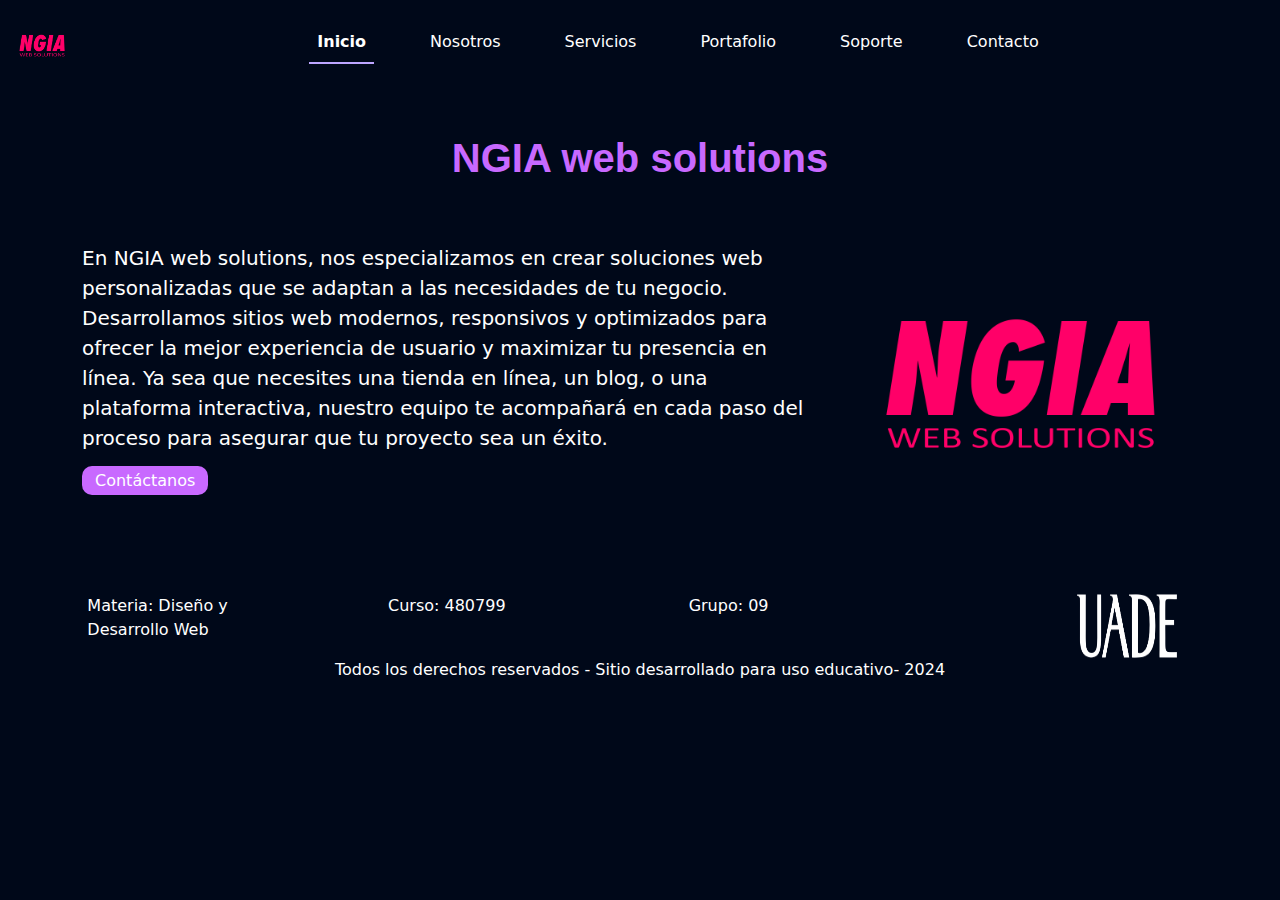
<file: index.html>
<!DOCTYPE html>
<html lang="es">
<head>
    <meta charset="UTF-8">
    <meta name="viewport" content="width=device-width, initial-scale=1.0">
    <title>NGIA web solutions</title>
    <link href="https://cdn.jsdelivr.net/npm/bootstrap@5.3.3/dist/css/bootstrap.min.css" rel="stylesheet" integrity="sha384-QWTKZyjpPEjISv5WaRU9OFeRpok6YctnYmDr5pNlyT2bRjXh0JMhjY6hW+ALEwIH" crossorigin="anonymous">    
    
    <link rel="stylesheet" href="index.css">
</head>
<body>
    <header>
        <nav>
          <nav class="navbar navbar-dark navbar-expand-lg">
            <div class="container-fluid">
              <a class="navbar-brand" href="#">
                <img src="img/web logo.png" alt="" width="60"/>
              </a>
              <button
                class="navbar-toggler"
                type="button"
                data-bs-toggle="collapse"
                data-bs-target="#navbarNavAltMarkup"
                aria-controls="navbarNavAltMarkup"
                aria-expanded="false"
                aria-label="Toggle navigation"
              >
                <span class="navbar-toggler-icon"></span>
              </button>
              <div
                class="collapse navbar-collapse justify-content-center"
                id="navbarNavAltMarkup"
              >
                <div class="navbar-nav column-gap-5">
                  <a class="nav-link active text-white" href="index.html">Inicio</a>
                  <a class="nav-link text-white" href="pages/nosotros.html">Nosotros</a>
                  <a class="nav-link text-white" href="pages/servicios.html">Servicios</a>
                  <a class="nav-link text-white" href="pages/portafolio.html">Portafolio</a>
                  <a class="nav-link text-white" href="pages/soporte.html">Soporte</a>
                  <a class="nav-link text-white" href="#">Contacto</a>
                </div>
              </div>
            </div>
          </nav>
        </nav>
      </header>
    <main class="container my-5">
      <div class="row">
        <div class="col">
          <h1 class="text-center">NGIA web solutions</h1>
        </div>
      </div>
        <div class="row text-white flex-row-reverse align-items-center">
          <div class="col-md-4">
            <img src="img/web logo.png" alt="NGIA web solutions" class="img-fluid">
        </div>
            <div class="col-md-8">
                <p class="lead ">
                    En <strong>NGIA web solutions</strong>, nos especializamos en crear soluciones web personalizadas que se adaptan a las necesidades de tu negocio. Desarrollamos sitios web modernos, responsivos y optimizados para ofrecer la mejor experiencia de usuario y maximizar tu presencia en línea. Ya sea que necesites una tienda en línea, un blog, o una plataforma interactiva, nuestro equipo te acompañará en cada paso del proceso para asegurar que tu proyecto sea un éxito.
                </p>
                <a href="pages/contacto.html" class="buttonbg text-white">Contáctanos</a>
            </div>
        </div>
    </main>
    <footer class="mt-5">
    <div class="text-white d-flex justify-content-evenly">
      <div class="col-md-2">
        <p>Materia: Diseño y Desarrollo Web</p>
      </div>
      <div  class="col-md-2" >
        <p>Curso: 480799</p>
      </div>
      <div  class="col-md-2">
        <p>Grupo: 09</p>
      </div>
      <div></div>
      <img src="img/logouade.png" alt="uade" width="100" class="me-3">
    </div>
    </div>
    <div class="text-white text-center">
      <p>Todos los derechos reservados - Sitio desarrollado para uso educativo- 2024</p>
    </div>
    </footer>

        <script src="https://cdn.jsdelivr.net/npm/bootstrap@5.3.3/dist/js/bootstrap.bundle.min.js" integrity="sha384-YvpcrYf0tY3lHB60NNkmXc5s9fDVZLESaAA55NDzOxhy9GkcIdslK1eN7N6jIeHz" crossorigin="anonymous"></script>
</body>
</html>
</file>
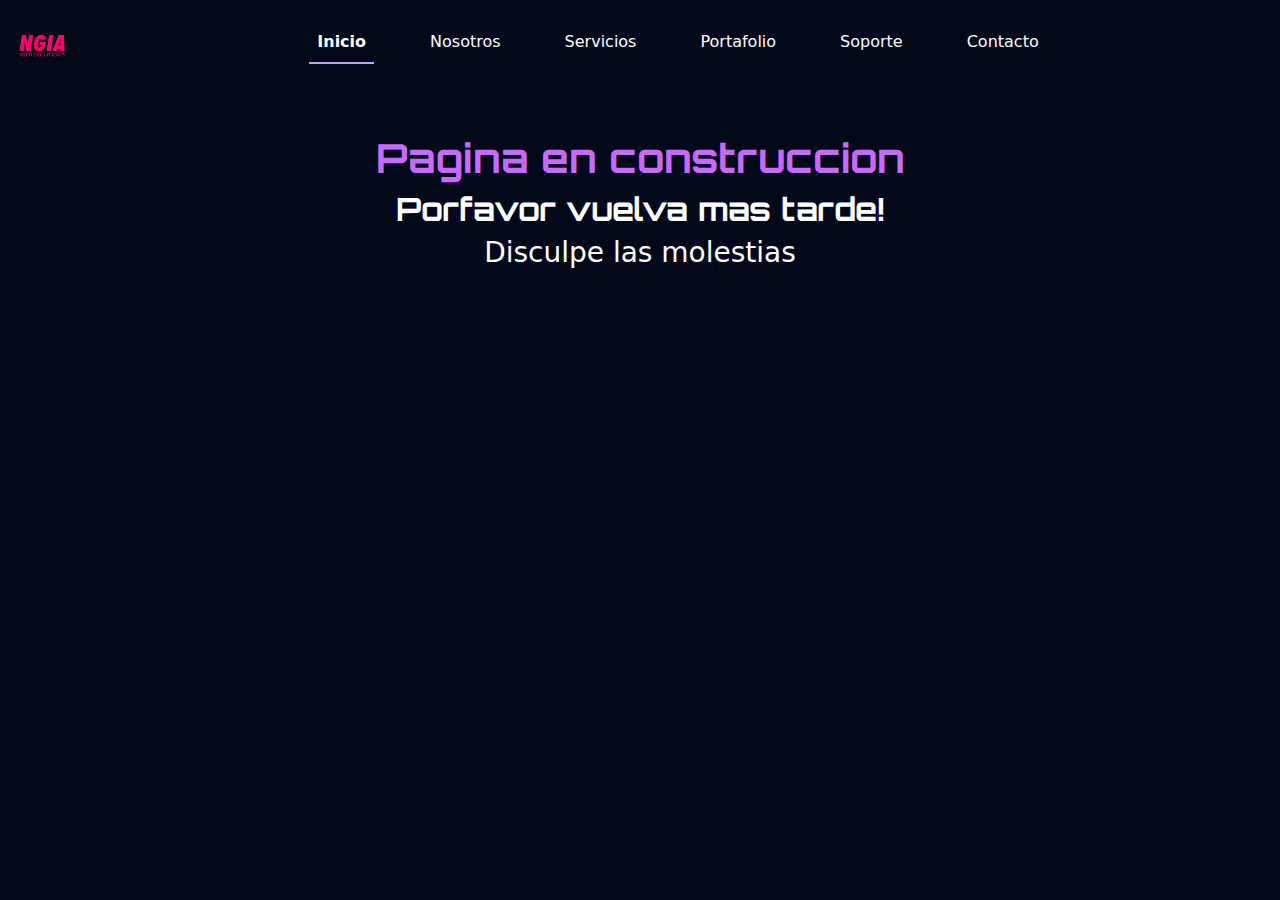
<file: pages/contacto.html>
<!DOCTYPE html>
<html lang="en">
<head>
    <meta charset="UTF-8">
    <meta name="viewport" content="width=device-width, initial-scale=1.0">
    <link
      href="https://cdn.jsdelivr.net/npm/bootstrap@5.3.3/dist/css/bootstrap.min.css"
      rel="stylesheet"
      integrity="sha384-QWTKZyjpPEjISv5WaRU9OFeRpok6YctnYmDr5pNlyT2bRjXh0JMhjY6hW+ALEwIH"
      crossorigin="anonymous"
    />
    <link rel="preconnect" href="https://fonts.googleapis.com">
    <link rel="preconnect" href="https://fonts.gstatic.com" crossorigin>
    <link href="https://fonts.googleapis.com/css2?family=Edu+AU+VIC+WA+NT+Hand:wght@400..700&display=swap" rel="stylesheet">
        <link rel="preconnect" href="https://fonts.googleapis.com">
        <link rel="preconnect" href="https://fonts.gstatic.com" crossorigin>
        <link
            href="https://fonts.googleapis.com/css2?family=Roboto:ital,wght@0,100;0,300;0,400;0,500;0,700;0,900;1,100;1,300;1,400;1,500;1,700;1,900&display=swap"
            rel="stylesheet">
        <link rel="preconnect" href="https://fonts.googleapis.com">
        <link rel="preconnect" href="https://fonts.gstatic.com" crossorigin>
        <link href="https://fonts.googleapis.com/css2?family=Orbitron:wght@400..900&display=swap" rel="stylesheet">
    <title>Contacto</title>
    <link rel="stylesheet" href="../index.css" />
</head>
<body>
    <header>
        <nav>
          <nav class="navbar navbar-dark navbar-expand-lg">
            <div class="container-fluid">
              <a class="navbar-brand" href="#">
                <img src="../img/web logo.png" alt="" width="60"/>
              </a>
              <button
                class="navbar-toggler"
                type="button"
                data-bs-toggle="collapse"
                data-bs-target="#navbarNavAltMarkup"
                aria-controls="navbarNavAltMarkup"
                aria-expanded="false"
                aria-label="Toggle navigation"
              >
                <span class="navbar-toggler-icon"></span>
              </button>
              <div
                class="collapse navbar-collapse justify-content-center"
                id="navbarNavAltMarkup"
              >
                <div class="navbar-nav column-gap-5">
                  <a class="nav-link active text-white" aria-current="page" href="../index.html">Inicio</a>
                  <a class="nav-link text-white" href="nosotros.html">Nosotros</a>
                  <a class="nav-link text-white" href="servicios.html">Servicios</a>
                  <a class="nav-link text-white" href="portafolio.html">Portafolio</a>
                  <a class="nav-link text-white" href="soporte.html">Soporte</a>
                  <a class="nav-link text-white" href="#">Contacto</a>
                </div>
              </div>
            </div>
          </nav>
        </nav>
      </header>
    <main>
<div class="text-center my-5">
    <h1>Pagina en construccion</h1>
    <h2 class="text-white">Porfavor vuelva mas tarde!</h2>
    <h3 class="text-white">Disculpe las molestias</h3>
</div>

    </main>

        <script
        src="https://cdn.jsdelivr.net/npm/bootstrap@5.3.3/dist/js/bootstrap.bundle.min.js"
        integrity="sha384-YvpcrYf0tY3lHB60NNkmXc5s9fDVZLESaAA55NDzOxhy9GkcIdslK1eN7N6jIeHz"
        crossorigin="anonymous"
      ></script>
</body>
</html>
</file>
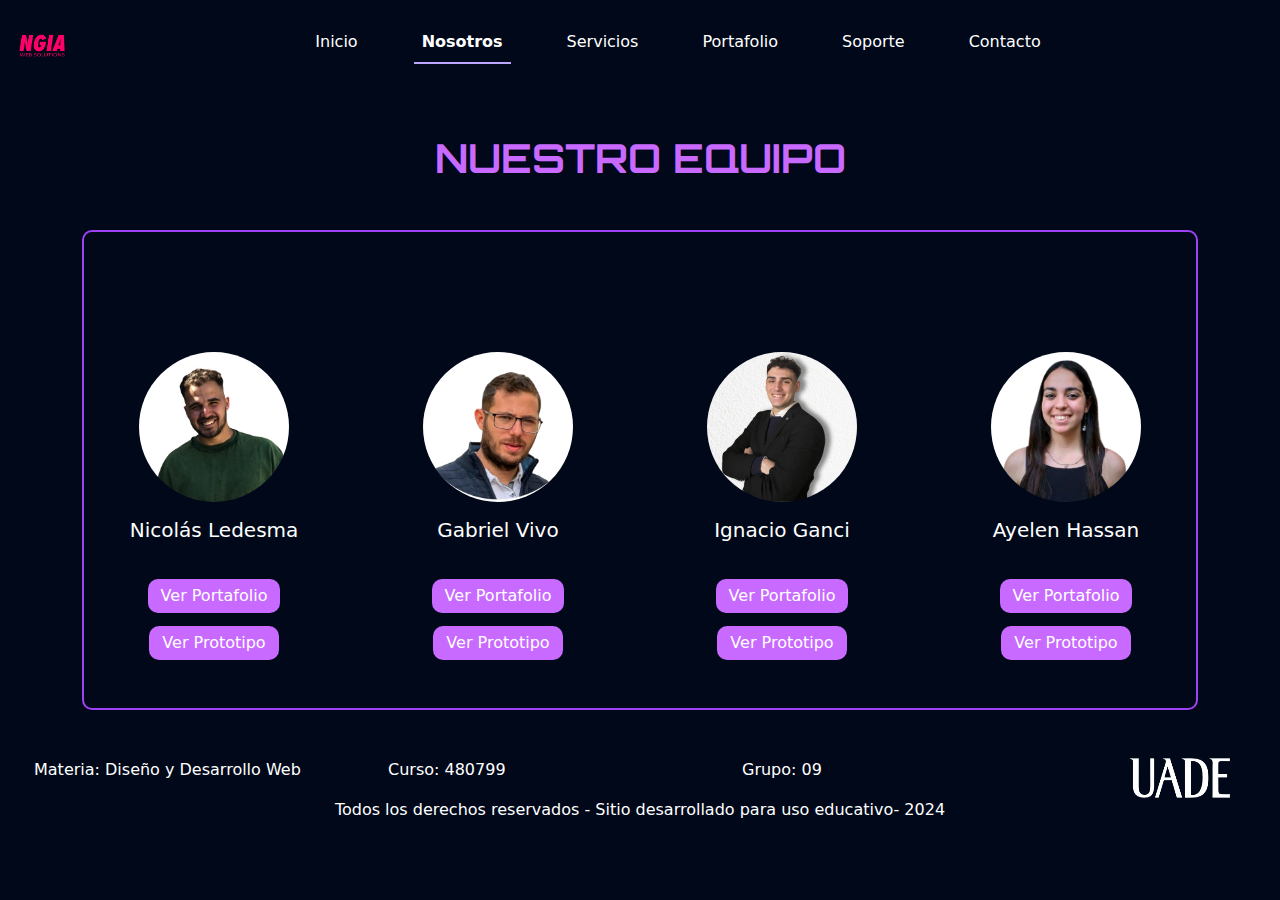
<file: pages/nosotros.html>
<!DOCTYPE html>
<html lang="es">
<head>
    <meta charset="UTF-8">
    <meta name="viewport" content="width=device-width, initial-scale=1.0">
    <title>Nosotros - NGIA web solutions</title>
    <link href="https://cdn.jsdelivr.net/npm/bootstrap@5.3.0-alpha1/dist/css/bootstrap.min.css" rel="stylesheet">
    <link rel="stylesheet" href="https://cdn.jsdelivr.net/npm/bootstrap-icons@1.7.2/font/bootstrap-icons.css">
    <link rel="preconnect" href="https://fonts.googleapis.com">
<link rel="preconnect" href="https://fonts.gstatic.com" crossorigin>
<link href="https://fonts.googleapis.com/css2?family=Edu+AU+VIC+WA+NT+Hand:wght@400..700&display=swap" rel="stylesheet">
    <link rel="preconnect" href="https://fonts.googleapis.com">
    <link rel="preconnect" href="https://fonts.gstatic.com" crossorigin>
    <link
        href="https://fonts.googleapis.com/css2?family=Roboto:ital,wght@0,100;0,300;0,400;0,500;0,700;0,900;1,100;1,300;1,400;1,500;1,700;1,900&display=swap"
        rel="stylesheet">
    <link rel="preconnect" href="https://fonts.googleapis.com">
    <link rel="preconnect" href="https://fonts.gstatic.com" crossorigin>
    <link href="https://fonts.googleapis.com/css2?family=Orbitron:wght@400..900&display=swap" rel="stylesheet">   
    <link rel="stylesheet" href="../index.css">
</head>
<body>
    <header>
        <nav>
          <nav class="navbar navbar-dark navbar-expand-lg">
            <div class="container-fluid">
              <a class="navbar-brand" href="#">
                <img src="../img/web logo.png" alt="" width="60"/>
              </a>
              <button
                class="navbar-toggler"
                type="button"
                data-bs-toggle="collapse"
                data-bs-target="#navbarNavAltMarkup"
                aria-controls="navbarNavAltMarkup"
                aria-expanded="false"
                aria-label="Toggle navigation"
              >
                <span class="navbar-toggler-icon"></span>
              </button>
              <div
                class="collapse navbar-collapse justify-content-center"
                id="navbarNavAltMarkup"
              >
                <div class="navbar-nav column-gap-5">
                  <a class="nav-link  text-white" href="../index.html">Inicio</a>
                  <a class="nav-link active text-white" href="#">Nosotros</a>
                  <a class="nav-link text-white" href="servicios.html">Servicios</a>
                  <a class="nav-link text-white" href="portafolio.html">Portafolio</a>
                  <a class="nav-link text-white" href="soporte.html">Soporte</a>
                  <a class="nav-link text-white" href="#">Contacto</a>
                </div>
              </div>
            </div>
          </nav>
        </nav>
      </header>

    <main class="container my-5">
        <h1 class="text-center mb-5">NUESTRO EQUIPO</h1>
        <div class="team-nosotros py-5">
            <div class="row row-cols-1 row-cols-md-2 row-cols-lg-4 g-4 mt-5">
                <div class="col">
                    <div class="team-member text-center d-flex flex-column align-items-center">
                        <img src="../img/nicolas-ledesma.jpeg" class="mb-3" alt="Nicolás Ledesma">
                        <h5 class="text-white mb-4">Nicolás Ledesma</h5>
                        <a href="https://portfolio-uade.vercel.app/index.html" class="buttonbg text-white " target="_blank">Ver Portafolio</a>
                        <a href="https://www.figma.com/design/ml8Bs4HqGS6trF4Bb6HpOX/Untitled?node-id=0-1&node-type=canvas&t=3d0lEUPIIEJScmOX-0" class="buttonbg text-white" target="_blank">Ver Prototipo</a>
                    </div>
                </div>
                <div class="col">
                    <div class="team-member text-center d-flex flex-column align-items-center">
                        <img src="../img/gabriel-vivo.png" class="mb-3" alt="Gabriel Vivo">
                        <h5 class="text-white mb-4">Gabriel Vivo</h5>
                        <a href="https://gabrielvivo.github.io/portafolio/index.html" class="buttonbg text-white" target="_blank">Ver Portafolio</a>
                        <a href="https://www.figma.com/proto/DG3USpE5QbraIwx1VKnCvU/prototipo-desktop%2Fmovile?node-id=1-3&node-type=frame&t=HLGkDfKiFKW7XdRP-1&scaling=min-zoom&content-scaling=fixed&page-id=0%3A1&starting-point-node-id=1%3A3" class="buttonbg text-white" target="_blank">Ver Prototipo</a>
                    </div>
                </div>
                <div class="col">
                    <div class="team-member text-center d-flex flex-column align-items-center">
                        <img src="../img/ignacio-ganci.jpeg" class="mb-3" alt="Ignacio Ganci">
                        <h5 class="text-white mb-4">Ignacio Ganci</h5>
                        <a href="https://iganci.github.io/porfolio/" class="buttonbg text-white" target="_blank">Ver Portafolio</a>
                        <a href="https://www.figma.com/design/DbkWtsdGYllz4ilJVtT0Wf/Untitled?node-id=2-2&t=SlKCkefAjPqCQzbi-1" class="buttonbg text-white" target="_blank">Ver Prototipo</a>
                    </div>
                </div>
                <div class="col">
                    <div class="team-member text-center d-flex flex-column align-items-center">
                        <img src="../img/ayelen-hassan_foto1-removebg-preview.png" class="mb-3" alt="Ayelen Hassan">
                        <h5 class="text-white mb-4">Ayelen Hassan</h5>
                        <a href="https://ayehassan20.github.io/porfolio/index.html" class="buttonbg text-white" target="_blank">Ver Portafolio</a>
                        <a href="https://www.figma.com/design/SGyC5rlREZmocpcQp8ZdyR/Untitled?node-id=0-1&t=0xGn4nCa16yPPMt5-1
                        " class="buttonbg text-white" target="_blank">Ver Prototipo</a>
                    </div>
                </div>
            </div>
        </div>
    </main>

    <footer class="mt-5">
        <div class="text-white d-flex justify-content-evenly">
          <div class="col-md-3">
            <p>Materia: Diseño y Desarrollo Web</p>
          </div>
          <div  class="col-md-3" >
            <p>Curso: 480799</p>
          </div>
          <div  class="col-md-3">
            <p>Grupo: 09</p>
          </div>
          <div></div>
          <img src="../img/logouade.png" alt="uade" width="100" class="me-3">
        </div>
        </div>
        
        <div class="text-white text-center">
          <p>Todos los derechos reservados - Sitio desarrollado para uso educativo- 2024</p>
        </div>
        </footer>

    <script src="https://cdn.jsdelivr.net/npm/bootstrap@5.3.0-alpha1/dist/js/bootstrap.bundle.min.js"></script>
</body>
</html>
</file>
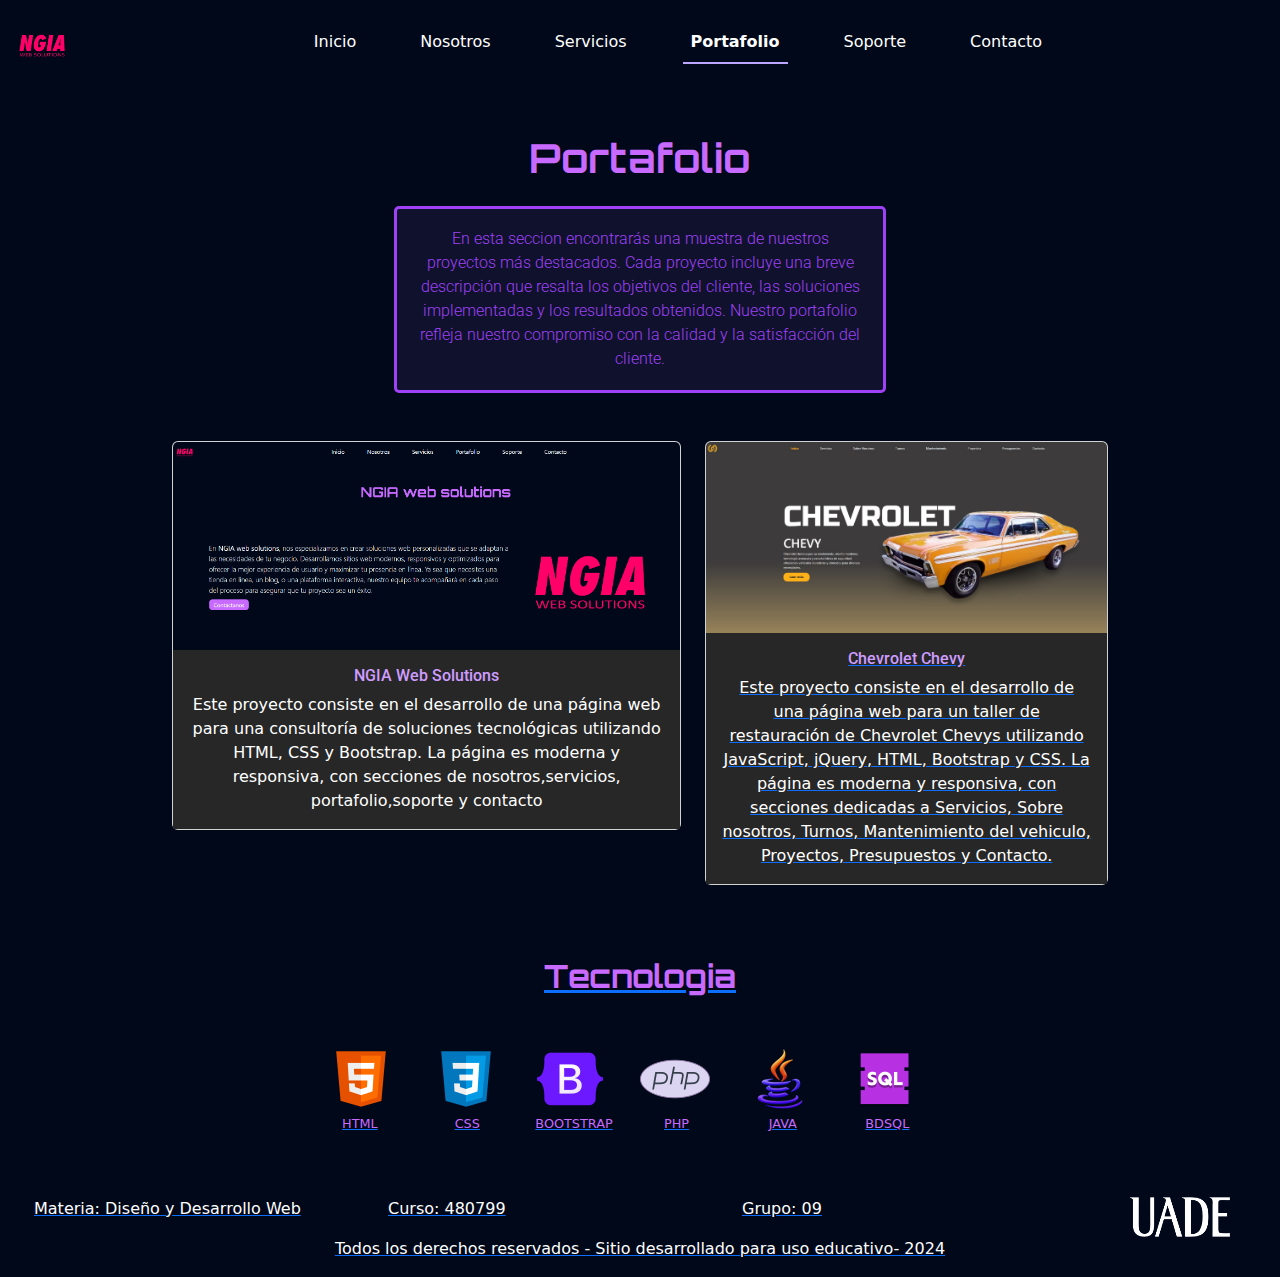
<file: pages/portafolio.html>
<!DOCTYPE html>
<html lang="en">
  <head>
    <meta charset="UTF-8" />
    <meta name="viewport" content="width=device-width, initial-scale=1.0" />
    <link
      href="https://cdn.jsdelivr.net/npm/bootstrap@5.3.3/dist/css/bootstrap.min.css"
      rel="stylesheet"
      integrity="sha384-QWTKZyjpPEjISv5WaRU9OFeRpok6YctnYmDr5pNlyT2bRjXh0JMhjY6hW+ALEwIH"
      crossorigin="anonymous"
    />
    <link rel="preconnect" href="https://fonts.googleapis.com">
    <link rel="preconnect" href="https://fonts.gstatic.com" crossorigin>
    <link href="https://fonts.googleapis.com/css2?family=Edu+AU+VIC+WA+NT+Hand:wght@400..700&display=swap" rel="stylesheet">
        <link rel="preconnect" href="https://fonts.googleapis.com">
        <link rel="preconnect" href="https://fonts.gstatic.com" crossorigin>
        <link
            href="https://fonts.googleapis.com/css2?family=Roboto:ital,wght@0,100;0,300;0,400;0,500;0,700;0,900;1,100;1,300;1,400;1,500;1,700;1,900&display=swap"
            rel="stylesheet">
        <link rel="preconnect" href="https://fonts.googleapis.com">
        <link rel="preconnect" href="https://fonts.gstatic.com" crossorigin>
        <link href="https://fonts.googleapis.com/css2?family=Orbitron:wght@400..900&display=swap" rel="stylesheet">
    <title>Portafolio</title>
    <link rel="stylesheet" href="../index.css" />
  </head>
  <body>
    <header>
      <nav>
        <nav class="navbar navbar-dark  navbar-expand-lg">
          <div class="container-fluid">
            <a class="navbar-brand" href="#">
              <img src="../img/web logo.png" alt="" width="60"/>
            </a>
            <button
              class="navbar-toggler"
              type="button"
              data-bs-toggle="collapse"
              data-bs-target="#navbarNavAltMarkup"
              aria-controls="navbarNavAltMarkup"
              aria-expanded="false"
              aria-label="Toggle navigation"
            >
              <span class="navbar-toggler-icon"></span>
            </button>
            <div
              class="collapse navbar-collapse justify-content-center"
              id="navbarNavAltMarkup"
            >
              <div class="navbar-nav column-gap-5">
                <a class="nav-link text-white" aria-current="page" href="../index.html">Inicio</a>
                <a class="nav-link text-white" href="nosotros.html">Nosotros</a>
                <a class="nav-link text-white" href="servicios.html">Servicios</a>
                <a class="nav-link active text-white" href="#">Portafolio</a>
                <a class="nav-link text-white" href="soporte.html">Soporte</a>
                <a class="nav-link text-white" href="contacto.html">Contacto</a>
              </div>
            </div>
          </div>
        </nav>
      </nav>
    </header>
    <body>
      <main>
        <div class="container-fluid">
          <div class="row justify-content-center text-center mt-5">
            <div class="text-white col-md-6">
              <h1 class="mb-4">Portafolio</h1>
              <p class="texto ">
                En esta seccion encontrarás una muestra de nuestros proyectos
                más destacados. Cada proyecto incluye una breve descripción que
                resalta los objetivos del cliente, las soluciones implementadas
                y los resultados obtenidos. Nuestro portafolio refleja nuestro
                compromiso con la calidad y la satisfacción del cliente.
              </p>
            </div>
          </div>

          <div class="row row-cols-1 row-cols-md-2 g-4 justify-content-center mt-2">
            <div class="col-md-5">
              <div class="card">
                <a href="https://gabrielvivo.github.io/TrabajoGrupalWeb/index.html" target="_blank">
                  <img src="../img/fotoproyecto.png" class="card-img-top" alt="..." />
                </a>
                <div class="card-body">
                  <h5 class="card-title">NGIA Web Solutions</h5>
                  <p class="card-text">
                    Este proyecto consiste en el desarrollo de una página web
                    para una consultoría de soluciones tecnológicas utilizando
                    HTML, CSS y Bootstrap. La página es moderna y responsiva,
                    con secciones de nosotros,servicios, portafolio,soporte y
                    contacto
                  </p>
                </div>
              </div>
            </div>
            <div class="col-md-4">
              <div class="card">
                <a href="https://tp-chevy-oqba.vercel.app/index.html" target="_blank">
                <img src="../img/tpchevy.jpg" class="card-img-top" alt="..." />
                <div class="card-body">
                  <h5 class="card-title">Chevrolet Chevy</h5>
                  <p class="card-text">
                    Este proyecto consiste en el desarrollo de una página web para un taller de restauración de Chevrolet Chevys utilizando JavaScript, jQuery, HTML, Bootstrap y CSS. La página es moderna y responsiva, con secciones dedicadas a Servicios, Sobre nosotros, Turnos, Mantenimiento del vehiculo, Proyectos, Presupuestos y Contacto.
                  </p>
                </div>
              </div>
            </div>
          </div>
          <div>
            <div class="text-center text-white mt-5">
              <h2>Tecnologia</h2>
            </div>
          </div>
          <div class="d-flex justify-content-center flex-md-row flex-column align-items-center mt-5 ">
            <div class="col-md-1">
              <img src="../img/icons8-html-70.png" alt="html" />
              <p class="tecnologias ms-3 letra">HTML</p>
            </div>
            <div class="col-md-1">
              <img src="../img/icons8-css-70.png" alt="css" />
              <p class="tecnologias ms-4 letra">CSS</p>
            </div>
            <div class="col-md-1">
              <img src="../img/icons8-bootstrap-70 (1).png" alt="bootstrap" />
              <p class="tecnologias letra">BOOTSTRAP</p>
            </div>
            <div class="col-md-1">
              <img src="../img/icons8-php-70.png" alt="php" />
              <p class="tecnologias ms-4 letra">PHP</p>
            </div>
            <div class="col-md-1">
              <img src="../img/icons8-java-70.png" alt="java" />
              <p class="tecnologias ms-4 letra">JAVA</p>
            </div>
            <div class="col-md-1 ">
              <img src="../img/icons8-sql-70.png" alt="base de datos sql"  class=""/>
              <p class="tecnologias ms-3 letra">BDSQL</p>
            </div>
          </div>
        </div>
      </main>
      <footer class="mt-5">
      <div class="text-white d-flex justify-content-evenly">
        <div class="col-md-3">
          <p>Materia: Diseño y Desarrollo Web</p>
        </div>
        <div  class="col-md-3" >
          <p>Curso: 480799</p>
        </div>
        <div  class="col-md-3">
          <p>Grupo: 09</p>
        </div>
        <div></div>
        <img src="../img/logouade.png" alt="uade" width="100" class="me-3">
      </div>
      </div>
      
      <div class="text-white text-center">
        <p>Todos los derechos reservados - Sitio desarrollado para uso educativo- 2024</p>
      </div>
      </footer>
      <script
        src="https://cdn.jsdelivr.net/npm/bootstrap@5.3.3/dist/js/bootstrap.bundle.min.js"
        integrity="sha384-YvpcrYf0tY3lHB60NNkmXc5s9fDVZLESaAA55NDzOxhy9GkcIdslK1eN7N6jIeHz"
        crossorigin="anonymous"
      ></script>
    </body>
   
  </body>
</html>
</file>
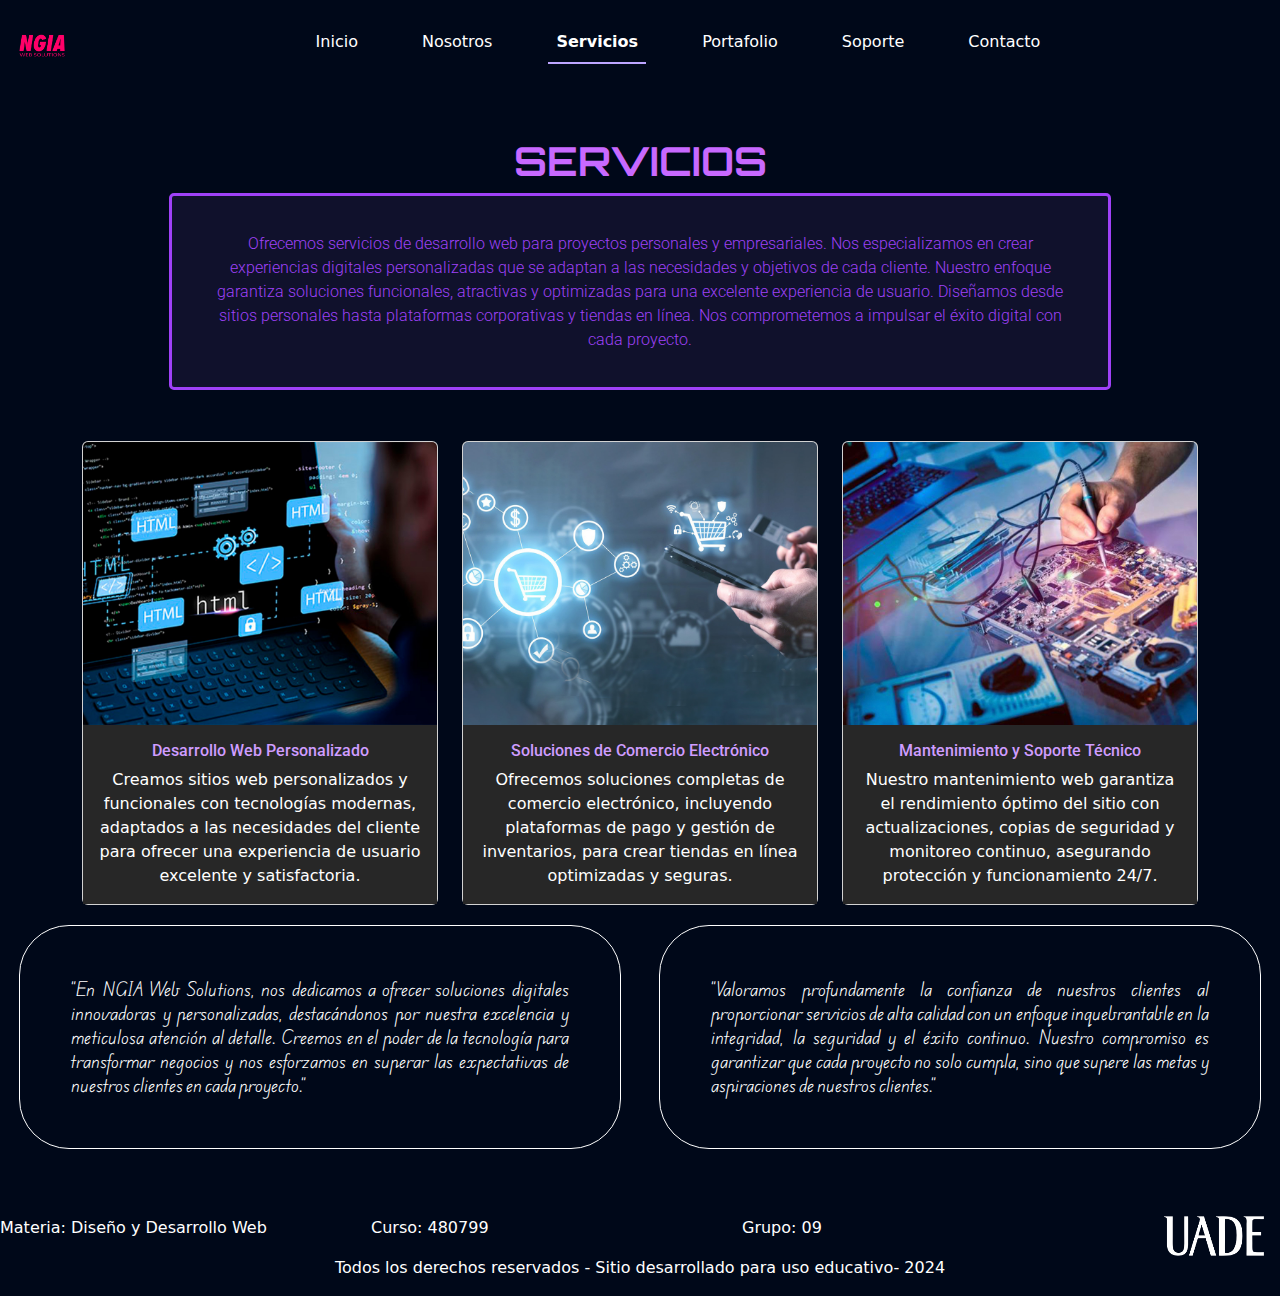
<file: pages/servicios.html>
<!DOCTYPE html>
<html lang="es">

<head>
    <meta charset="UTF-8">
    <meta name="viewport" content="width=device-width, initial-scale=1.0">
    <title>Servicios</title>
    <link href="https://cdn.jsdelivr.net/npm/bootstrap@5.3.3/dist/css/bootstrap.min.css" rel="stylesheet"
        integrity="sha384-QWTKZyjpPEjISv5WaRU9OFeRpok6YctnYmDr5pNlyT2bRjXh0JMhjY6hW+ALEwIH" crossorigin="anonymous">
    <link rel="preconnect" href="https://fonts.googleapis.com">
<link rel="preconnect" href="https://fonts.gstatic.com" crossorigin>
<link href="https://fonts.googleapis.com/css2?family=Edu+AU+VIC+WA+NT+Hand:wght@400..700&display=swap" rel="stylesheet">
    <link rel="preconnect" href="https://fonts.googleapis.com">
    <link rel="preconnect" href="https://fonts.gstatic.com" crossorigin>
    <link
        href="https://fonts.googleapis.com/css2?family=Roboto:ital,wght@0,100;0,300;0,400;0,500;0,700;0,900;1,100;1,300;1,400;1,500;1,700;1,900&display=swap"
        rel="stylesheet">
    <link rel="preconnect" href="https://fonts.googleapis.com">
    <link rel="preconnect" href="https://fonts.gstatic.com" crossorigin>
    <link href="https://fonts.googleapis.com/css2?family=Orbitron:wght@400..900&display=swap" rel="stylesheet">
    <link rel="stylesheet" href="../index.css">
</head>
<body>
    <header>
        <nav>
          <nav class="navbar navbar-dark navbar-expand-lg">
            <div class="container-fluid">
              <a class="navbar-brand" href="#">
                <img src="../img/web logo.png" alt="" width="60"/>
              </a>
              <button
                class="navbar-toggler"
                type="button"
                data-bs-toggle="collapse"
                data-bs-target="#navbarNavAltMarkup"
                aria-controls="navbarNavAltMarkup"
                aria-expanded="false"
                aria-label="Toggle navigation"
              >
                <span class="navbar-toggler-icon"></span>
              </button>
              <div
                class="collapse navbar-collapse justify-content-center"
                id="navbarNavAltMarkup"
              >
                <div class="navbar-nav column-gap-5">
                  <a class="nav-link  text-white" aria-current="page" href="../index.html">Inicio</a>
                  <a class="nav-link text-white" href="nosotros.html">Nosotros</a>
                  <a class="nav-link active text-white" href="#">Servicios</a>
                  <a class="nav-link text-white" href="portafolio.html">Portafolio</a>
                  <a class="nav-link text-white" href="soporte.html">Soporte</a>
                  <a class="nav-link text-white" href="contacto.html">Contacto</a>
                </div>
              </div>
            </div>
          </nav>
        </nav>
      </header>
    <main>
        <div class="encabezado">
            <h1>SERVICIOS</h1>
            <p class="texto">Ofrecemos servicios de desarrollo web para proyectos personales y
                empresariales. Nos especializamos en crear experiencias digitales personalizadas que se
                adaptan a las necesidades y objetivos de cada cliente. Nuestro enfoque garantiza
                soluciones funcionales, atractivas y optimizadas para una excelente experiencia de
                usuario. Diseñamos desde sitios personales hasta plataformas corporativas y tiendas en
                línea. Nos comprometemos a impulsar el éxito digital con cada proyecto.
            </p>
        </div>
        <div class="container">
            <div class="row flex-md-row flex-column g-4">
                <div class="col gap-5">
                    <div class="card h-100" >
                        <img src="../img/DesarrolloWebPersonalizado.jpg" class="card-img-top" width="400"
                            alt="Desarrollo Personalizado">
                        <div class="card-body">
                            <h2 class="card-title">Desarrollo Web Personalizado</h2>
                            <p class="card-text">
                                Creamos sitios web personalizados y funcionales con tecnologías modernas, adaptados a
                                las necesidades del cliente para ofrecer una experiencia de usuario excelente y
                                satisfactoria.
                            </p>
                        </div>
                    </div>
                </div>

                <div class="col">
                    <div class="card h-100"">
                        <img src="../img/SolucionesComercioElectronico.jpg" class="card-img-top" width="400"
                            alt="Soluciones Comercio Electronico">
                        <div class="card-body">
                            <h2 class="card-title">Soluciones de Comercio Electrónico</h2>
                            <p class="card-text">
                                Ofrecemos soluciones completas de comercio electrónico, incluyendo plataformas de pago y
                                gestión de inventarios, para crear tiendas en línea optimizadas y seguras.
                            </p>
                        </div>
                    </div>
                </div>
                <div class="col">
                    <div class="card h-100"">
                        <img src="../img/MantenimientoSoporteTecnico.jpg" class="card-img-top" width="400"
                            alt="Mantenimiento y soporte tecnico">
                        <div class="card-body">
                            <h2 class="card-title">Mantenimiento y Soporte Técnico</h2>
                            <p class="card-text">Nuestro mantenimiento web garantiza el rendimiento óptimo del sitio con
                                actualizaciones, copias de seguridad y monitoreo continuo, asegurando protección y
                                funcionamiento 24/7.
                            </p>
                        </div>
                    </div>
                </div>

            </div>

        </div>

        <div class="d-flex flex-md-row flex-column align-items-center">
            <div class="col">
                <p class="comentario">"En NGIA Web Solutions, nos dedicamos a ofrecer soluciones digitales innovadoras y personalizadas,
                    destacándonos por nuestra excelencia y meticulosa atención al detalle. Creemos en el poder de la
                    tecnología para transformar negocios y nos esforzamos en superar las expectativas de nuestros
                    clientes en cada proyecto."
                </p>
            </div>
            <div class="col">
                <p class="comentario">
                    "Valoramos profundamente la confianza de nuestros clientes al proporcionar servicios de alta calidad con
                    un enfoque inquebrantable en la integridad, la seguridad y el éxito continuo. Nuestro compromiso es
                    garantizar que cada proyecto no solo cumpla, sino que supere las metas y aspiraciones de nuestros
                    clientes."
                </p>

            </div>
        </div>
    </main>
    <footer class="mt-5"></footer>
        <div class="text-white d-flex justify-content-between">
          <div class="col-md-3">
            <p>Materia: Diseño y Desarrollo Web</p>
          </div>
          <div  class="col-md-3" >
            <p>Curso: 480799</p>
          </div>
          <div  class="col-md-3">
            <p>Grupo: 09</p>
          </div>
          <div></div>
          <img src="../img/logouade.png" alt="uade" width="100" class="me-3">
        </div>
        </div>
        <div class="text-white text-center">
          <p>Todos los derechos reservados - Sitio desarrollado para uso educativo- 2024</p>
        </div>
        </footer>
    <script src="https://cdn.jsdelivr.net/npm/bootstrap@5.3.3/dist/js/bootstrap.bundle.min.js"
        integrity="sha384-YvpcrYf0tY3lHB60NNkmXc5s9fDVZLESaAA55NDzOxhy9GkcIdslK1eN7N6jIeHz" crossorigin="anonymous">
    </script>
</body>

</html>
</file>
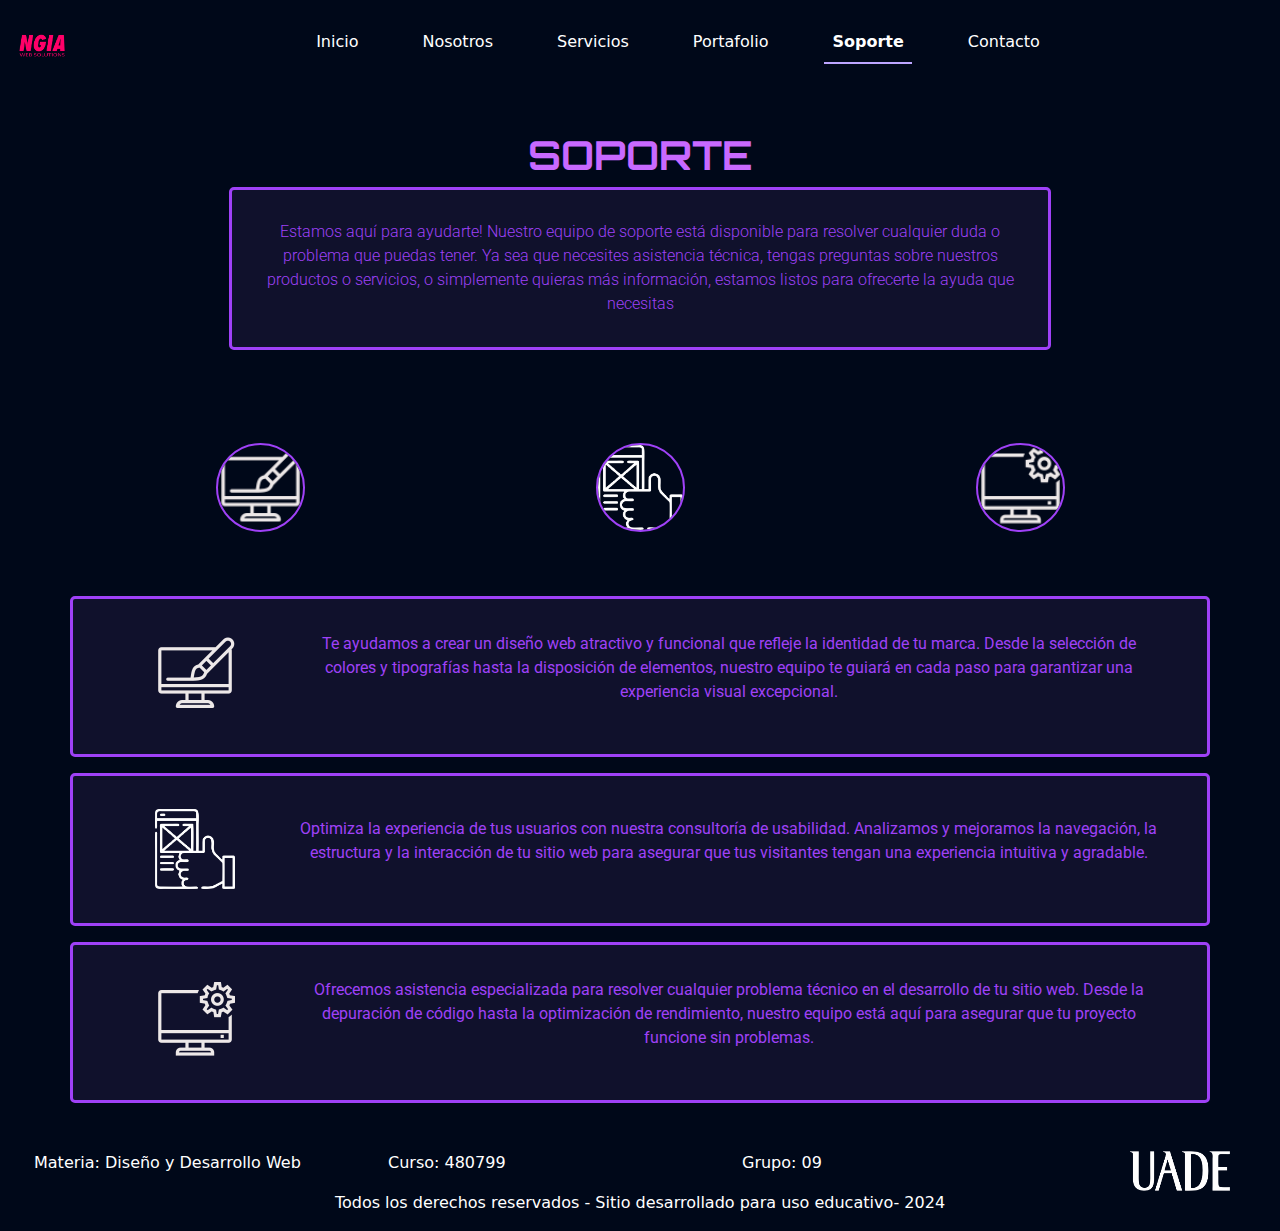
<file: pages/soporte.html>
<!DOCTYPE html>
<html lang="en">

<head>
  <meta charset="UTF-8">
  <meta name="viewport" content="width=device-width, initial-scale=1.0">
  <title>Soporte</title>
  <link href="https://cdn.jsdelivr.net/npm/bootstrap@5.3.3/dist/css/bootstrap.min.css" rel="stylesheet"
  integrity="sha384-QWTKZyjpPEjISv5WaRU9OFeRpok6YctnYmDr5pNlyT2bRjXh0JMhjY6hW+ALEwIH" crossorigin="anonymous">
<link rel="preconnect" href="https://fonts.googleapis.com">
<link rel="preconnect" href="https://fonts.gstatic.com" crossorigin>
<link href="https://fonts.googleapis.com/css2?family=Edu+AU+VIC+WA+NT+Hand:wght@400..700&display=swap" rel="stylesheet">
<link rel="preconnect" href="https://fonts.googleapis.com">
<link rel="preconnect" href="https://fonts.gstatic.com" crossorigin>
<link
  href="https://fonts.googleapis.com/css2?family=Roboto:ital,wght@0,100;0,300;0,400;0,500;0,700;0,900;1,100;1,300;1,400;1,500;1,700;1,900&display=swap"
  rel="stylesheet">
<link rel="preconnect" href="https://fonts.googleapis.com">
<link rel="preconnect" href="https://fonts.gstatic.com" crossorigin>
<link href="https://fonts.googleapis.com/css2?family=Orbitron:wght@400..900&display=swap" rel="stylesheet">
  <link rel="stylesheet" href="../index.css">
</head>

<body>
  <header>
    <nav>
      <nav class="navbar navbar-dark navbar-expand-lg">
        <div class="container-fluid">
          <a class="navbar-brand" href="#">
            <img src="../img/web logo.png" alt="" width="60"/>
          </a>
          <button
            class="navbar-toggler"
            type="button"
            data-bs-toggle="collapse"
            data-bs-target="#navbarNavAltMarkup"
            aria-controls="navbarNavAltMarkup"
            aria-expanded="false"
            aria-label="Toggle navigation"
          >
            <span class="navbar-toggler-icon"></span>
          </button>
          <div
            class="collapse navbar-collapse justify-content-center"
            id="navbarNavAltMarkup"
          >
            <div class="navbar-nav column-gap-5">
              <a class="nav-link text-white" aria-current="page" href="../index.html">Inicio</a>
              <a class="nav-link text-white" href="nosotros.html">Nosotros</a>
              <a class="nav-link text-white" href="servicios.html">Servicios</a>
              <a class="nav-link text-white" href="portafolio.html">Portafolio</a>
              <a class="nav-link active text-white" href="#">Soporte</a>
              <a class="nav-link text-white" href="contacto.html">Contacto</a>
            </div>
          </div>
        </div>
      </nav>
    </nav>
  </header>
  <main>
    <div class="container">
      <div class="encabezado">
        <h1>SOPORTE</h1>
        <p class="texto">Estamos aquí para ayudarte! Nuestro equipo de soporte está disponible para resolver cualquier
          duda o problema que puedas tener. Ya sea que necesites asistencia técnica, tengas preguntas sobre nuestros
          productos o servicios, o simplemente quieras más información, estamos listos para ofrecerte la ayuda que
          necesitas
        </p>
    </div>
          <div class="row justify-content-center text-white">
            <div class="col-md-4 mb-5 mt-5 text-center">
              <a href="#diseño"><img src="../img/diseño-web.png" class="img-fluid circulo w-25" alt="Imagen 1"></a>
            </div>
            <div class="col-md-4 mb-5 mt-5 text-center">
              <a href="#usabilidad"><img src="../img/usabilidad2.png" class="img-fluid circulo w-25" alt="Imagen 2"></a>
            </div>
            <div class="col-md-4 mb-5 mt-5 text-center">
             <a href="#desarrollo"><img src="../img/webdevelopment.png" class="img-fluid  circulo w-25" alt="Imagen 3"></a> 
            </div>
          </div>
            <div id= "diseño" class="row flex-row align-items-center borderviolet mt-3">
              <div class="col-md-2">
                <img src="../img/diseño-web.png" class="img-fluid" width="80px" alt="Imagen 1">
              </div>
              <div class="col ">
                <p>Te ayudamos a crear un diseño web atractivo y funcional que refleje la identidad de tu marca. Desde la
                  selección de colores y tipografías hasta la disposición de elementos, nuestro equipo te guiará en cada
                  paso para garantizar una experiencia visual excepcional.</p>
              </div>
            </div>
  
            <div id= "usabilidad" class="row flex-row align-items-center borderviolet mt-3">
              <div class="col-md-2">
                <img src="../img/usabilidad2.png" class="img-fluid " width="80px" alt="Imagen 2">
              </div>
              <div class="col ">
                <p>Optimiza la experiencia de tus usuarios con nuestra consultoría de usabilidad. Analizamos y mejoramos
                  la navegación, la estructura y la interacción de tu sitio web para asegurar que tus visitantes tengan
                  una experiencia intuitiva y agradable.</p>
              </div>
            </div>
              <div id= "desarrollo" class="row flex-row align-items-center borderviolet mt-3">
                <div class="col-md-2">
                  <img src="../img/webdevelopment.png" class="img-fluid " width="80px"
                    alt="Imagen 3">
                </div>
                <div class="col">
                  <p>Ofrecemos asistencia especializada para resolver cualquier problema técnico en el desarrollo de tu
                    sitio web. Desde la depuración de código hasta la optimización de rendimiento, nuestro equipo está
                    aquí para asegurar que tu proyecto funcione sin problemas.</p>
                </div>
              </div>
    </div>
  </main>
  <footer class="mt-5">
        <div class="text-white d-flex justify-content-evenly">
          <div class="col-md-3">
            <p>Materia: Diseño y Desarrollo Web</p>
          </div>
          <div  class="col-md-3" >
            <p>Curso: 480799</p>
          </div>
          <div  class="col-md-3">
            <p>Grupo: 09</p>
          </div>
          <div></div>
          <img src="../img/logouade.png" alt="uade" width="100" class="me-3">
        </div>
        </div>
        <div class="text-white text-center">
          <p>Todos los derechos reservados - Sitio desarrollado para uso educativo- 2024</p>
        </div>
        </footer>
          <script src="https://cdn.jsdelivr.net/npm/bootstrap@5.3.3/dist/js/bootstrap.bundle.min.js"
            integrity="sha384-YvpcrYf0tY3lHB60NNkmXc5s9fDVZLESaAA55NDzOxhy9GkcIdslK1eN7N6jIeHz"
            crossorigin="anonymous"></script>
</body>
</html>
</file>
<file: index.css>
*{
    margin: 0;
    padding: 0;
    box-sizing: 0;
}
body{
    background: rgb(0,8,25);
}
.fondo_uno{

    background-color: #9671AF;
    }
.team-nosotros {
    border: 2px solid rgb(159, 65, 247);
    border-radius: 10px;
    background-color: transparent;
}
.team-nosotros img {
    width: 150px;
    height: 150px;
    object-fit: cover;
    border-radius: 50%;
}
h1{
    color: rgb(200, 105, 255);
    text-align: center;
    font-family: "Orbitron", sans-serif;
    font-weight: 700;
}
h2{
    color: rgb(200, 105, 255);
    font-family: "Orbitron", sans-serif;
    font-weight: 700;
}
.tecnologias{
    color: rgb(200, 105, 255);
    
}
.letra{
    font-size: 80%;
}
.borderviolet{
    color: rgb(159, 65, 247);
    background-color: rgba(187, 115, 255, 0.086);
    text-align: center;
    font-family: "Roboto", sans-serif;
    border-color: rgb(159, 65, 247);
    border: 3px solid;
    border-radius: 5px;
    padding: 3%;
}
.buttonbg{
    background-color: rgb(200, 105, 255);
    border-radius: 10px;
    padding: 5px 13px;
    text-decoration: none;
    margin-top: 5%;
}
.buttonbg:hover{
    box-shadow: 0 4px 10px 0 #bca5ff, 0 0px 10px 0 #bca5ff;
}

.texto{
    color: rgb(159, 65, 247);
    background-color: rgba(187, 115, 255, 0.086);
    text-align: center;
    font-family: "Roboto", sans-serif;
    font-weight: 300;
    margin-left: 10%;
    margin-right: 10%;
    border-color: rgb(159, 65, 247);
    border: 3px solid;
    border-radius: 5px;
    padding: 3%;

}
.circulo{
    border: 2px solid rgb(159, 65, 247);
    border-radius: 50%;
    
}
.circulo:hover{
    box-shadow: 0 4px 10px 0 #bca5ff, 0 0px 10px 0 #bca5ff;
}

.card-title{
    color: rgb(207, 157, 255);
    font-size: medium;
    font-family: "Roboto", sans-serif;
    font-weight: 500;
    text-align: center;

}

.card-text{
    color: white;
    text-align: center;
}


.card-body{
    background-color: rgb(39, 39, 39);
}

.card:hover{
    box-shadow: 0 4px 10px 0 #bca5ff, 0 0px 10px 0 #bca5ff;
}
.encabezado{
    margin:4%;
}
.comentario{
    padding: 3%;
    color: white;
    margin: 3%;
    text-align: justify;
    border-color: white;
    border:  solid 1px;
    border-radius: 50px;
    padding: 8%;
    font-family: "Edu AU VIC WA NT Hand", cursive;
}

.nav-link.active {
    font-weight: bold;
    color: #bca5ff;
    border-bottom: 2px solid #bca5ff 
  }
</file>
